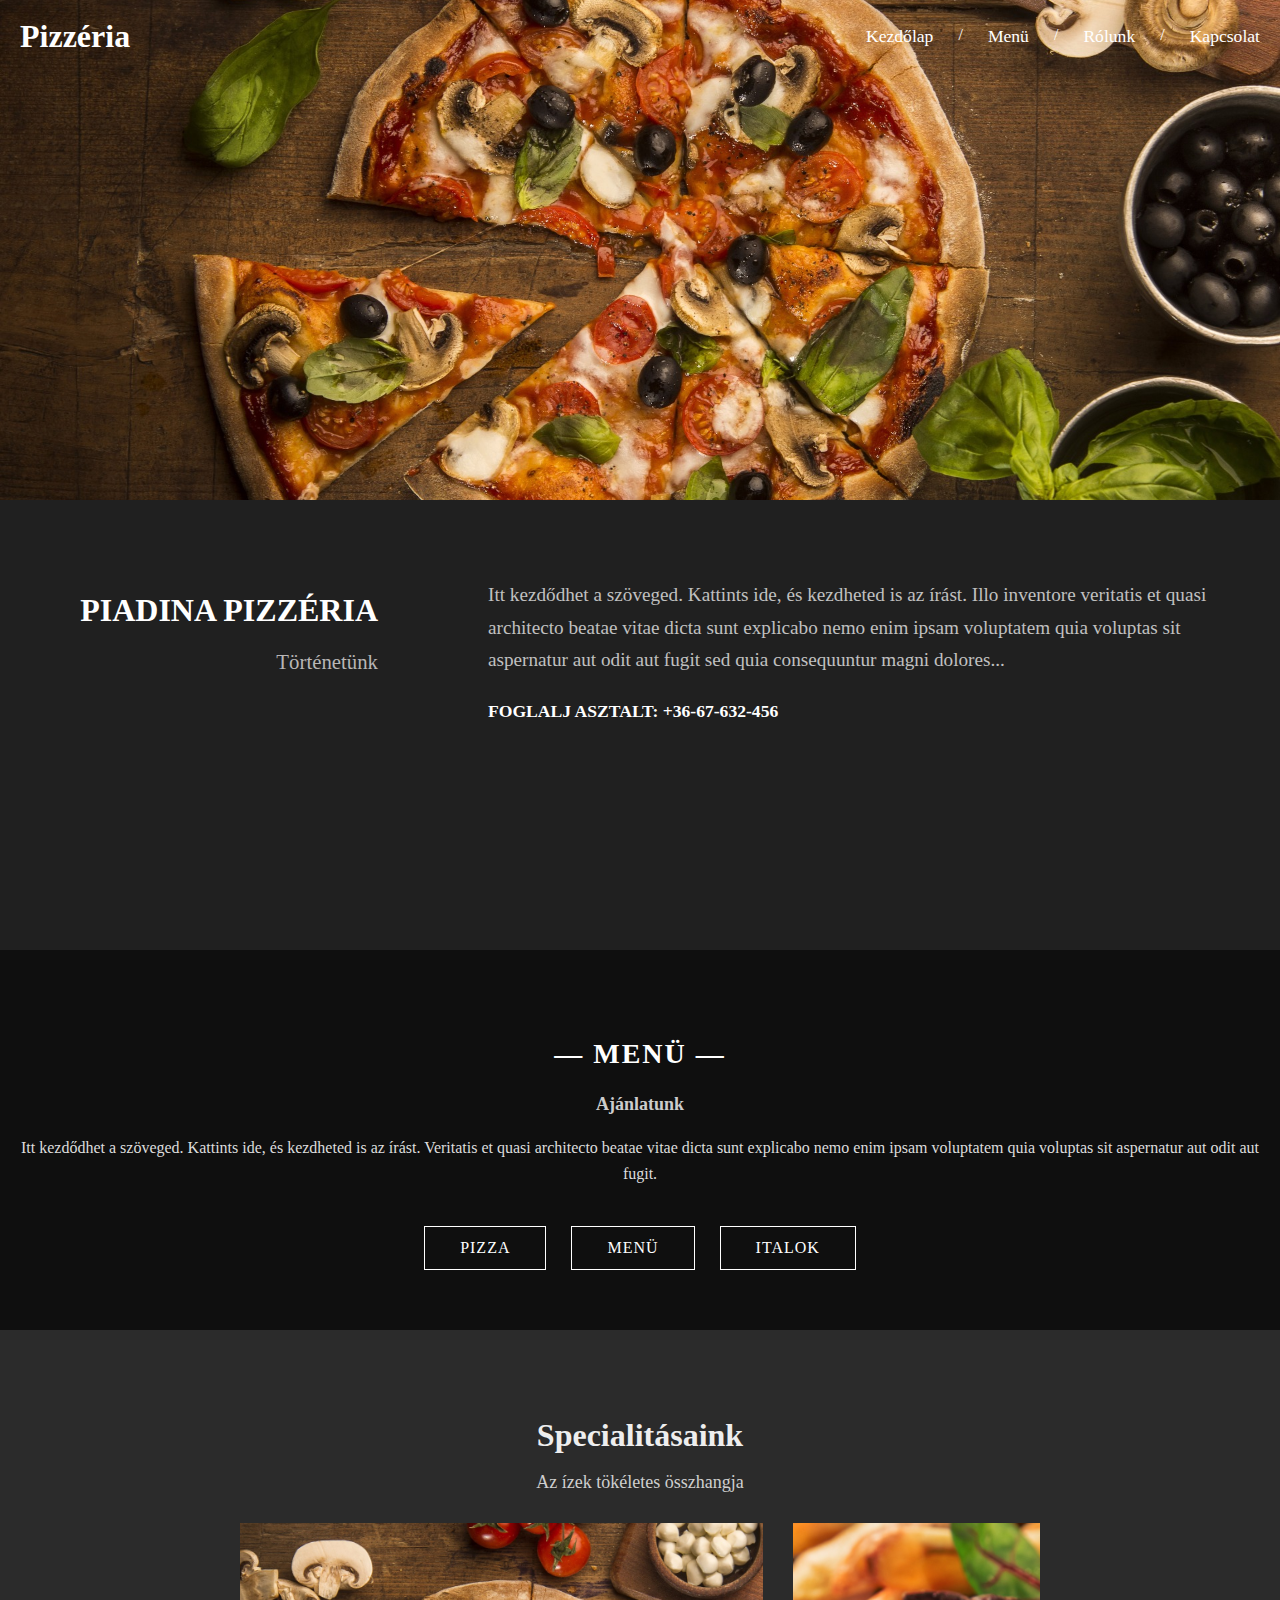
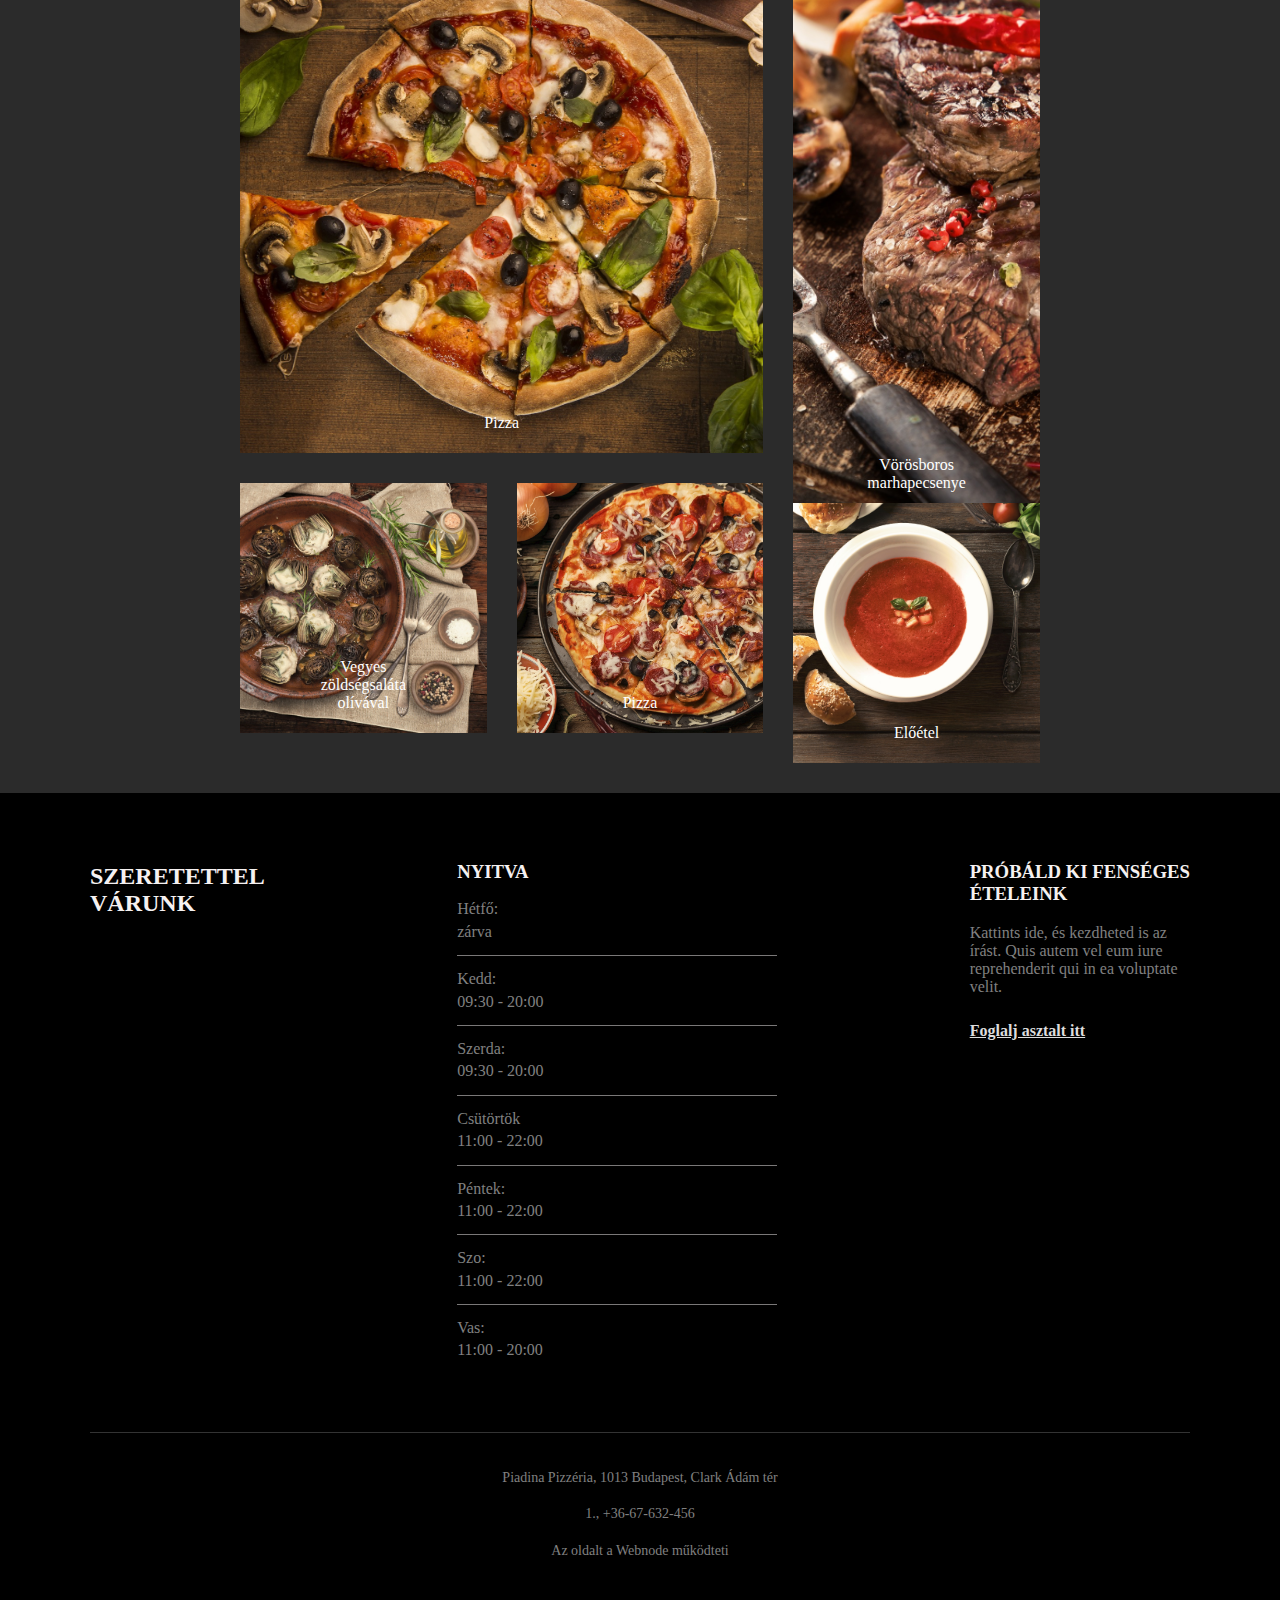
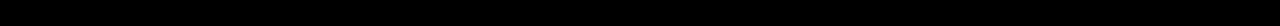
<file: index.html>
<!DOCTYPE html>
<html lang="ehu">
<head>
    <meta charset="UTF-8">
    <meta name="viewport" content="width=device-width, initial-scale=1.0">
    <title>Pizzéria</title>
    <link rel="stylesheet" href="index.css">
</head>
<body>

        <header class="header">
            <nav>
                <h1 class="logo">Pizzéria</h1>
                <input type="checkbox" id="menu-toggle">

                <!-- Hamburger ikon -->
                <label for="menu-toggle" class="hamburger">
                    <span></span>
                    <span></span>
                    <span></span>
                </label>
            
                <ul class="menu">
                    <li><a href="#">Kezdőlap</a></li>
                    <li class="vonal">/</li>
                    <li><a href="#">Menü</a></li>
                    <li class="vonal"> /</li>
                    <li><a href="#">Rólunk</a></li>
                    <li class="vonal">/</li>
                    <li><a href="#">Kapcsolat</a></li>
                </ul>
        
              
            </nav>
        </header>


     <div class="Piadina">
        <section class="story">
            <div class="story-container">
                <div class="story-left">
                    <h3>PIADINA PIZZÉRIA</h3>
                    <p class="tortenet">Történetünk</p>
                </div>
        
                <div class="story-right">
                    <p>
                        Itt kezdődhet a szöveged. Kattints ide, és kezdheted is az írást.
                        Illo inventore veritatis et quasi architecto beatae vitae dicta sunt
                        explicabo nemo enim ipsam voluptatem quia voluptas sit aspernatur aut odit 
                        aut fugit sed quia consequuntur magni dolores...
                    </p>
        
                    <p class="call">
                        FOGLALJ ASZTALT: +36-67-632-456
                    </p>
                </div>
            </div>
        </section>
     </div>




     <div class="menu-section">
        <h3 >— MENÜ —</h3>
        <h4>Ajánlatunk</h4>
        <p>
            Itt kezdődhet a szöveged. Kattints ide, és kezdheted is az írást.
            Veritatis et quasi architecto beatae vitae dicta sunt explicabo nemo 
            enim ipsam voluptatem quia voluptas sit aspernatur aut odit aut fugit.
        </p>
    
        <div class="menu-buttons">
            <a href="#" class="menu-btn">PIZZA</a>
            <a href="#" class="menu-btn">MENÜ</a>
            <a href="#" class="menu-btn">ITALOK</a>
        </div>
    </div>
    



    <section class="specialis">
        <h2>Specialitásaink</h2>
        <p>Az ízek tökéletes összhangja</p>
     
        <div class="grid">
          <div class="item big"><img src="képek/pizzakep.jpg"><span>Pizza</span></div>
          <div class="item tall"><img src="képek/steak.jpg"><span>Vörösboros marhapecsenye</span></div>
          <div class="item"><img src="képek/zöldségsaláta.jpg"><span>Vegyes zöldségsaláta olívával</span></div>
          <div class="item"><img src="képek/pizzakep4.jpg"><span>Pizza</span></div>
          <div class="item eloetel"><img src="képek/leves.jpg"><span>Előétel</span></div>
        </div>
      </section>
 


      <footer class="footer">
 
        <div class="footer-container">
   
            <div class="varunk">
                <h2>SZERETETTEL <br>VÁRUNK</h2>
            </div>
   
            <div class="nyitvatartas">
                
                <h3>NYITVA</h3>
   
                <p>Hétfő:<br> zárva</p>
                <hr>
                <p>Kedd:<br> 09:30 - 20:00</p>
                <hr>
                <p>Szerda:<br> 09:30 - 20:00</p>
                <hr>
                <p>Csütörtök<br> 11:00 - 22:00</p>
                <hr>
                <p>Péntek:<br> 11:00 - 22:00</p>
                <hr>
                <p>Szo:<br> 11:00 - 22:00</p>
                <hr>
                <p>Vas:<br> 11:00 - 20:00</p>
            </div>
   
            <div class="footer-column">
                <h3>PRÓBÁLD KI FENSÉGES<br>ÉTELEINK</h3>
                <p class="szurke">
                    Kattints ide, és kezdheted is az<br>
                    írást. Quis autem vel eum iure<br>
                    reprehenderit qui in ea voluptate<br>
                    velit.
                </p>
                <a class="foglalas" href="#">Foglalj asztalt itt</a>
            </div>
   
        </div>

        <div class="elerhetoseg">
            <p>Piadina Pizzéria, 1013 Budapest, Clark Ádám tér <div class="ber">1., +36-67-632-456</div></p>
            <p>Az oldalt a Webnode működteti</p>
        </div>
   
    </footer>
  

</body>
</html>
</file>
<file: index.css>
body {
    margin: 0;
    padding: 0;
    overflow-x: hidden;   /* <<< megakadályozza a jobbra kilógást */
}
.header {
    width: 100%;
    height: 500px; 
    background-image: url(/képek/pizzakep.jpg);
    background-size: cover;      
    background-position: center;
    display: flex;
    align-items: center;
}


nav {
    width: 100%;
    padding: 10px 20px;
    display: flex;
    justify-content: space-between; 
    align-items:center ;  
    position: absolute;
    top: 0;
    left: 0;
    box-sizing: border-box;
          
}

.logo {
    color: white;
    font-size: 2rem;
    font-weight: bold;
    margin: 0;
    
}

.menu {
    
    display: flex;
    gap: 25px;
    list-style: none;
}

.menu a {
    color: white;
    text-decoration: none;
    font-size: 1.1rem;
    font-weight: 500;
}






nav a:hover{
    color: yellow;
}
.vonal{
    color: white;
}
.Piadina{
    background-color: #202020;
    width: 100%;
    height: 450px;
}
.story {
    background-color: #202020;
    padding: 60px 0;
    color: white;
}

.story-container {
    width: 90%;
    max-width: 1200px;
    margin: auto;
    display: flex;
    justify-content: space-between;
    gap: 10px;
}

.story-left {
    flex: 1;
    text-align: left;
    margin-right: 50px;
}

.story-left h3 {
    font-size: 2rem;
    margin-bottom: 10px;
    text-align: right;
    margin-right: 50px;
}

.tortenet {
    color: #b8b6b6;
    font-size: 1.3rem;
    text-align: right;
    margin-right: 50px;
    
}

.story-right {
    flex: 2;
    line-height: 1.7;
    color:#c0c0c0 ;
    font-size:1.2rem ;
}

.call {
    margin-top: 20px;
    font-weight: bold;
    font-size: 1.1rem;
    color: white;
}
.menu-section {
    background-color: #0f0f0f;
    color: white;
    text-align: center;
    padding: 60px 20px;
}

.menu-section h3 {
    font-size: 28px;
    margin-bottom: 10px;
    letter-spacing: 2px;
}

.menu-section h4 {
    font-size: 18px;
    margin-bottom: 20px;
    color: #ccc;
}

.menu-section p {
    max-width: 100%;
    margin: 0 auto 40px;
    line-height: 1.6;
    color: #ddd;
}

/* Gombok */
.menu-buttons {
    display: flex;
    justify-content: center;
    gap: 25px;
}

.menu-btn {
    border: 1px solid white;
    padding: 12px 35px;
    text-decoration: none;
    color: white;
    letter-spacing: 1px;
    transition: 0.3s;
}

.menu-btn:hover {
    background-color: white;
    color: black;
}


/* Specialításaink rész */
.menucim{
    padding-top: 80px;
    text-align: center;
}
.specialitasok h3{
    text-align: center;
}
.specialis {
    text-align: center;
    padding: 60px 0;
    color: #eee;
    background-color: #2b2b2b;
}
 
.specialis h2 {
    font-size: 32px;
    font-weight: 600;
    margin-bottom: 10px;
}
 
.specialis p {
    font-size: 18px;
    margin-bottom: 30px;
    color: #cfcfcf;
}
 
.grid {
    max-width: 800px;
    margin: 0 auto;
    display: grid;
    grid-template-columns: 1fr 1fr 1fr;
    grid-auto-rows: 250px;
    gap: 30px;
}
 
.item {
    position: relative;
    overflow: hidden;
}
 
.item img {
    width: 100%;
    height: 100%;
    object-fit: cover;
    transition: .3s ease;
}
.grid div:hover{
    transition: .3s ease;
    background-color: yellow 60%;
}



.item span {
    position: absolute;
    bottom: 15px;
    left: 50%;
    transform: translateX(-50%);
    color:white;
    padding: 6px 12px;
    border-radius: 4px;
    
}
 
/* Nagy bal oldali pizza */
.item.big {
    grid-column: span 2;
    grid-row: span 2;
}
 
/* Jobb oldali magas steak */
.item.tall {
    grid-row: span 2;
    margin-bottom: -60px;
}
 
.item.eloetel {
    margin-top: 20px;
    margin-bottom: -30px;
}
 



/* Citromsárga overlay (rejtve alapból) */
.grid .item::after {
    content: "";
    position: absolute;
    top: 0;
    left: 0;
    width: 100%;
    height: 100%;
    background: rgba(255, 242, 0, 0.45); /* CITROMSÁRGA #FFF200 */
    opacity: 0;
    transition: opacity 0.35s ease;
}

/* Hoverkor láthatóvá válik */
.grid .item:hover::after {
    opacity: 1;
}

.footer {
    padding: 50px 0;
    background: #000;
}
 
.footer-container {
    max-width: 1100px;
    margin: 0 auto;
    display: flex;
    justify-content: space-between;
    gap: 60px;
    color: #f5f1f1;
}

 
.nyitvatartas h2,
.nyitvatartas h3 {
    font-weight: bold;
    margin-bottom: 15px;
    color: #f5f1f1;
}
 
.nyitvatartas p {
    margin: 10px 0;
    line-height: 1.4;
    color: grey;
}
 
.nyitvatartas hr {
    border: none;
    border-bottom: 1px solid #7a7878;
    margin: 12px 0;
    color: #f5f1f1;
}

 
.foglalas {
    display: inline-block;
    margin-top: 10px;
    text-decoration: underline;
    font-weight: bold;
    color: #ddd;
}
 
.elerhetoseg {
    text-align: center;
    margin-top: 60px;
    padding-top: 20px;
    border-top: 1px solid #333;
    margin-left: 90px;
    margin-right:90px ;
    font-size: 14px;
    line-height: 1.6;
    color: grey;
}
.elerhetoseg p {
    color: grey;
}
.nyitvatartas {
    width: 100%;
    max-width: 320px;   
    margin: 0 auto;     
    text-align: left;
}

.varunk
{
    color: #f5f1f1;
}
.szurke{
    color: grey;
}



/* Rejtett checkbox */
#menu-toggle {
    display: none;
}

/* Hamburger ikon alap stílus */
.hamburger {
    display: none;
    flex-direction: column;
    gap: 5px;
    cursor: pointer;
}

.hamburger span {
    width: 28px;
    height: 3px;
    background: white;
}


/* ----- MOBIL NÉZET ----- */

@media (max-width: 768px) {
   .grid{
    display: flex;
    flex-direction: column;
   }
    .grid div:nth-child(1){
        order: 1;
        height: 200px;
    }
     
    .grid div:nth-child(2){
        order: 4;
        height: 600px;
    }
    
    .grid div:nth-child(3){
        order: 2;
        height: 200px;
    }
    
    .grid div:nth-child(4){
        order: 3;
        height: 200px;
    }
    .grid div:nth-child(5){
        order: 5;
        height: 200px;
    }

    nav {
        position: absolute;
        top: 0;
        left: 0;
        width: 100%;
        z-index: 100;
    }

    .hamburger {
        display: flex;
        flex-direction: column;
        gap: 5px;
        cursor: pointer;
        z-index: 200;
    }

    .menu {
        position: absolute;
        top: 60px;
        right: 20px;
        background-color: rgba(0, 0, 0, 0.95);
        width: 180px;
        flex-direction: column;
        gap: 15px;
        padding: 20px;
        display: none;
        z-index: 99;
    }

    #menu-toggle:checked ~ .menu {
        display: flex;
    }

    .vonal {
        display: none;
    }


}
@media (max-width: 768px) {

    .Piadina{
        height: 4.rem;
    }
    .story-container {
        flex-direction: column;
        text-align: left;
    }

    .story-left,
    .story-right {
        margin: 0;
    }

    .story-left h3,
    .tortenet {
        text-align: right;
        margin-right: 0;
    }
}
@media (max-width: 768px) {

    .menu-buttons {
        flex-direction: column;
        align-items: center;
    }

    .menu-btn {
        width: 10%;
        text-align: center;
    }
}

@media (max-width: 768px) {

    .grid {
        grid-template-columns: 1fr;
        padding-left: 15px;
        padding-right: 15px;
    }

    .item.big,
    .item.tall {
        grid-column: span 1;
        grid-row: span 1;
        margin: 0;
    }

    .item.eloetel {
        margin-top: 5px;
        margin-bottom: -30px;
    }

}


@media (max-width: 768px) {

    .footer-container {
        flex-direction: column;
        gap: 40px;
       
        margin-left: 20px;
    }

    .nyitvatartas {
        text-align: left;
        margin-left: 5px;

    }

    .elerhetoseg {
        margin-left: 5px;
        margin-right: 20px;
        text-align: center;
    }
    .fejlec {
        position: relative;
        overflow: hidden; /* ensures no overflow */
      }
      .fejlec img {
        width: 100%;
        height: 55vh;
        object-fit: cover;
        transform: scale(5);
      }
}

@media (max-width: 768px) {
    .header{
        background-size: 200%;


    }
.brr{
    display: none;
}

    .varunk br {
        display: none;


    }
    .varunk{
        text-align: right;
        margin-right: 20px;
    }
}
</file>
